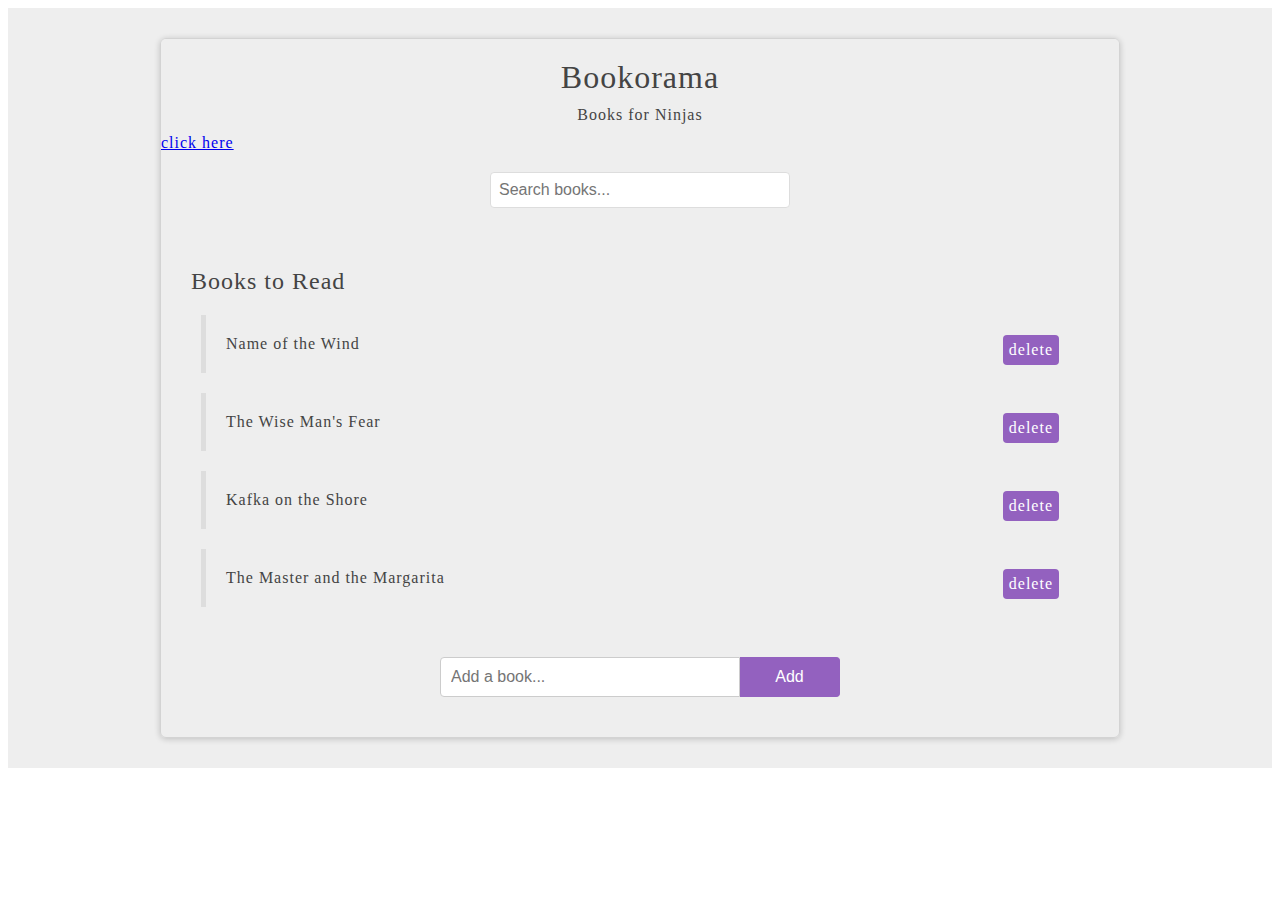
<file: Lesson(Atributes)-14/index.html>
<!DOCTYPE <!DOCTYPE html>
<html>
<head>
    <meta charset="utf-8" />
    <meta http-equiv="X-UA-Compatible" content="IE=edge">
    <title>Page Title</title>
    <meta name="viewport" content="width=device-width, initial-scale=1">
    <link rel="stylesheet" type="text/css" media="screen" href="style.css" />
   
</head>
<body>
    <div id=page-banner>
        <div id="wrapper">
            <header>
                <div id="page-banner">
                    <h1 class="title">Bookorama</h1>
              <p>Books for Ninjas</p>
              <a href="http://www.thenetninja.co.ku">click here</a>
              <form id="search-books">
                <input type="text" placeholder="Search books..." />
              </form>
                </div>
            </header>
            <div id="book-list">
                <h2 class="title">Books to Read</h2>
                <ul>
                    <li>
                        <span class="name">Name of the Wind</span>
                        <span class="delete">delete</span>
                    </li>
                    <li>
                        <span class="name">The Wise Man's Fear</span>
                        <span class="delete">delete</span>
                    </li>
                    <li>
                        <span class="name">Kafka on the Shore</span>
                        <span class="delete">delete</span>
                    </li>
                    <li>
                        <span class="name">The Master and the Margarita</span>
                        <span class="delete">delete</span>
                    </li>
                </ul>
            </div>
            <form id="add-book">
                <input type="text" placeholder="Add a book..." />
                <button>Add</button>
            </form>
    
        </div>
    </div>
    <script src="app.js"></script>
</body>
</html>
</file>
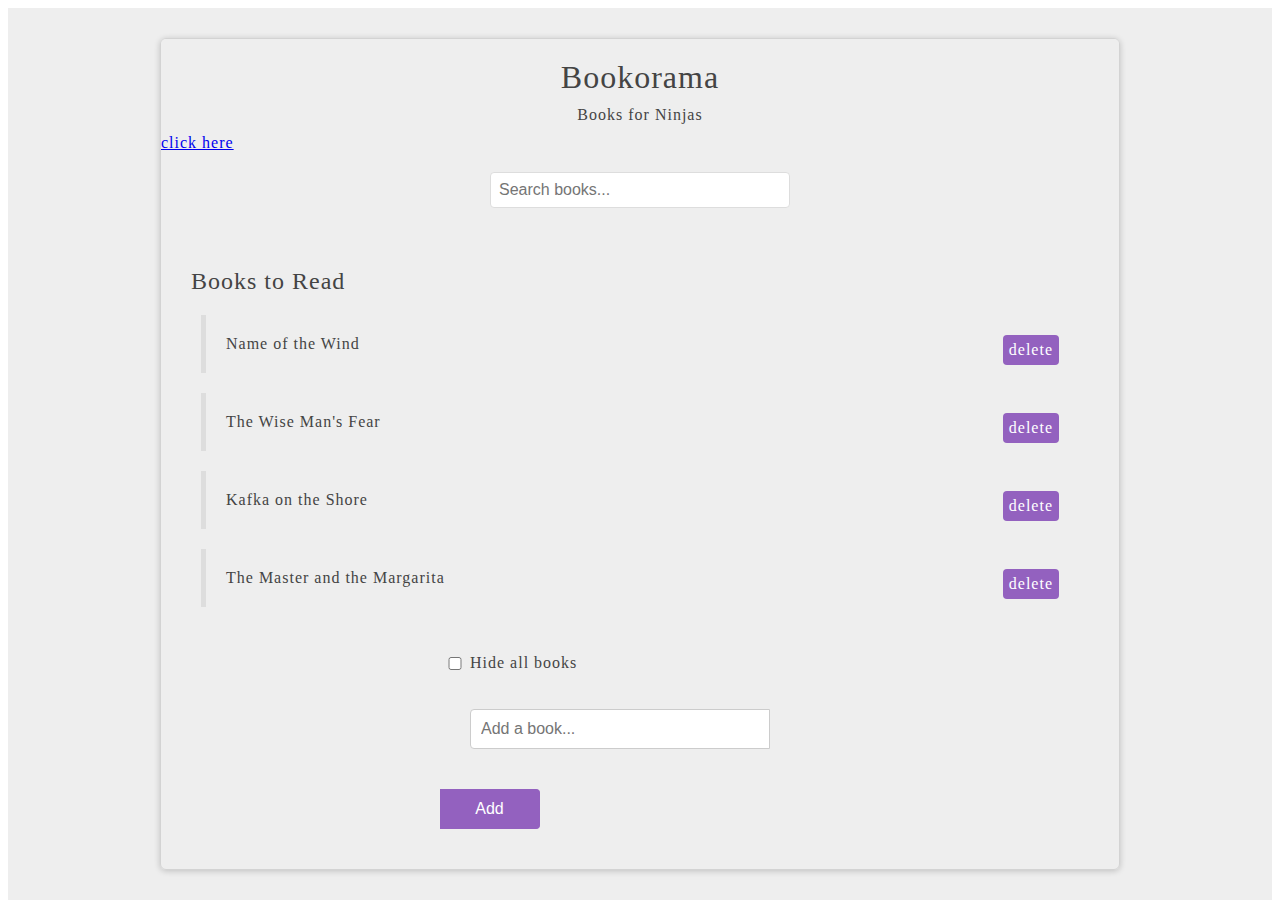
<file: Lesson(Checkboxes & Change Events)-15/index.html>
<!DOCTYPE <!DOCTYPE html>
<html>
<head>
    <meta charset="utf-8" />
    <meta http-equiv="X-UA-Compatible" content="IE=edge">
    <title>Page Title</title>
    <meta name="viewport" content="width=device-width, initial-scale=1">
    <link rel="stylesheet" type="text/css" media="screen" href="style.css" />
   
</head>
<body>
    <div id=page-banner>
        <div id="wrapper">
            <header>
                <div id="page-banner">
                    <h1 class="title">Bookorama</h1>
              <p>Books for Ninjas</p>
              <a href="http://www.thenetninja.co.ku">click here</a>
              <form id="search-books">
                <input type="text" placeholder="Search books..." />
              </form>
                </div>
            </header>
            <div id="book-list">
                <h2 class="title">Books to Read</h2>
                <ul>
                    <li>
                        <span class="name">Name of the Wind</span>
                        <span class="delete">delete</span>
                    </li>
                    <li>
                        <span class="name">The Wise Man's Fear</span>
                        <span class="delete">delete</span>
                    </li>
                    <li>
                        <span class="name">Kafka on the Shore</span>
                        <span class="delete">delete</span>
                    </li>
                    <li>
                        <span class="name">The Master and the Margarita</span>
                        <span class="delete">delete</span>
                    </li>
                </ul>
            </div>
            <form id="add-book">
                <input type="checkbox" id="hide"/>
                <label for="hide">Hide all books</label>
                <input type="text" placeholder="Add a book..." />
                <button>Add</button>
            </form>
    
        </div>
    </div>
    <script src="app.js"></script>
</body>
</html>
</file>
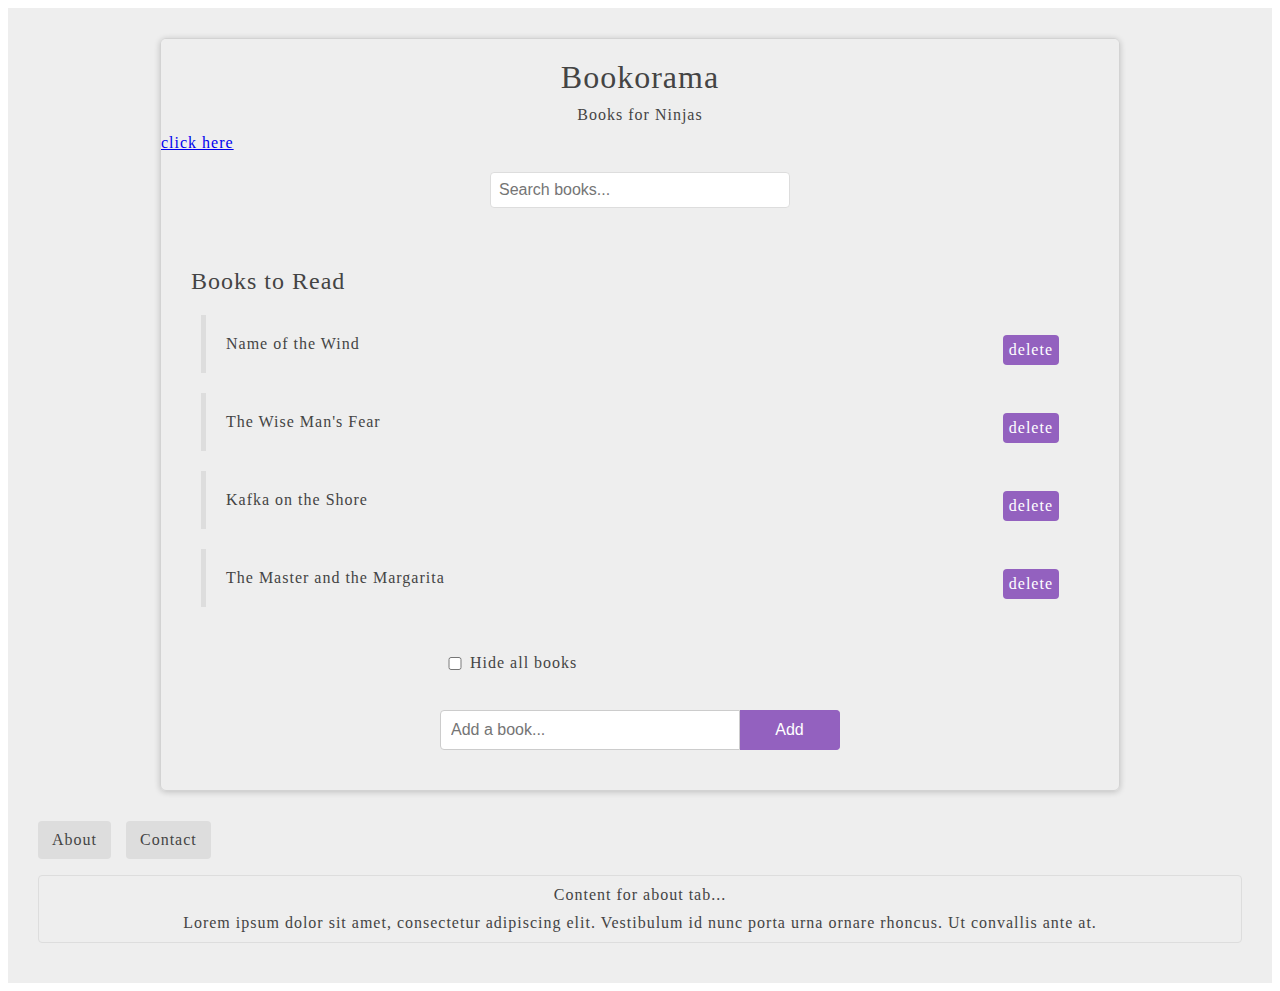
<file: Lesson(DOMContentLoaded Event)-18/index.html>
<!DOCTYPE <!DOCTYPE html>
<html>
<head>
    <meta charset="utf-8" />
    <meta http-equiv="X-UA-Compatible" content="IE=edge">
    <title>Page Title</title>
    <meta name="viewport" content="width=device-width, initial-scale=1">
    <link rel="stylesheet" type="text/css" media="screen" href="style.css" />
    <script src="app.js"></script>
</head>
<body>
    <div id=page-banner>
        <div id="wrapper">
            <header>
                <div id="page-banner">
                    <h1 class="title">Bookorama</h1>
              <p>Books for Ninjas</p>
              <a href="http://www.thenetninja.co.ku">click here</a>
              <form id="search-books">
                <input type="text" placeholder="Search books..." />
              </form>
                </div>
            </header>
            <div id="book-list">
                <h2 class="title">Books to Read</h2>
                <ul>
                    <li>
                        <span class="name">Name of the Wind</span>
                        <span class="delete">delete</span>
                    </li>
                    <li>
                        <span class="name">The Wise Man's Fear</span>
                        <span class="delete">delete</span>
                    </li>
                    <li>
                        <span class="name">Kafka on the Shore</span>
                        <span class="delete">delete</span>
                    </li>
                    <li>
                        <span class="name">The Master and the Margarita</span>
                        <span class="delete">delete</span>
                    </li>
                </ul>
            </div>
            <form id="add-book">
                <input type="checkbox" id="hide"/>
                <label for="hide">Hide all books</label>
                <input type="text" placeholder="Add a book..." />
                <button>Add</button>
            </form>
    
        </div>
        <div id="tabbed-content">
                <ul class="tabs">
                  <li data-target="#about" class="active">About</li>
                  <li data-target="#contact">Contact</li>
                </ul>
                <div class="panel active" id="about">
                  <p>Content for about tab...</p>
                  <p>Lorem ipsum dolor sit amet, consectetur adipiscing elit. Vestibulum id nunc porta urna ornare rhoncus. Ut convallis ante at.</p>
                </div>
                <div class="panel" id="contact">
                  <p>Content for contact tab...</p>
                  <p>Lorem ipsum dolor sit amet, consectetur adipiscing elit. Vestibulum id nunc porta urna ornare rhoncus. Ut convallis ante at.</p>
                </div>
              </div>
    </div>
    
</body>
</html>
</file>
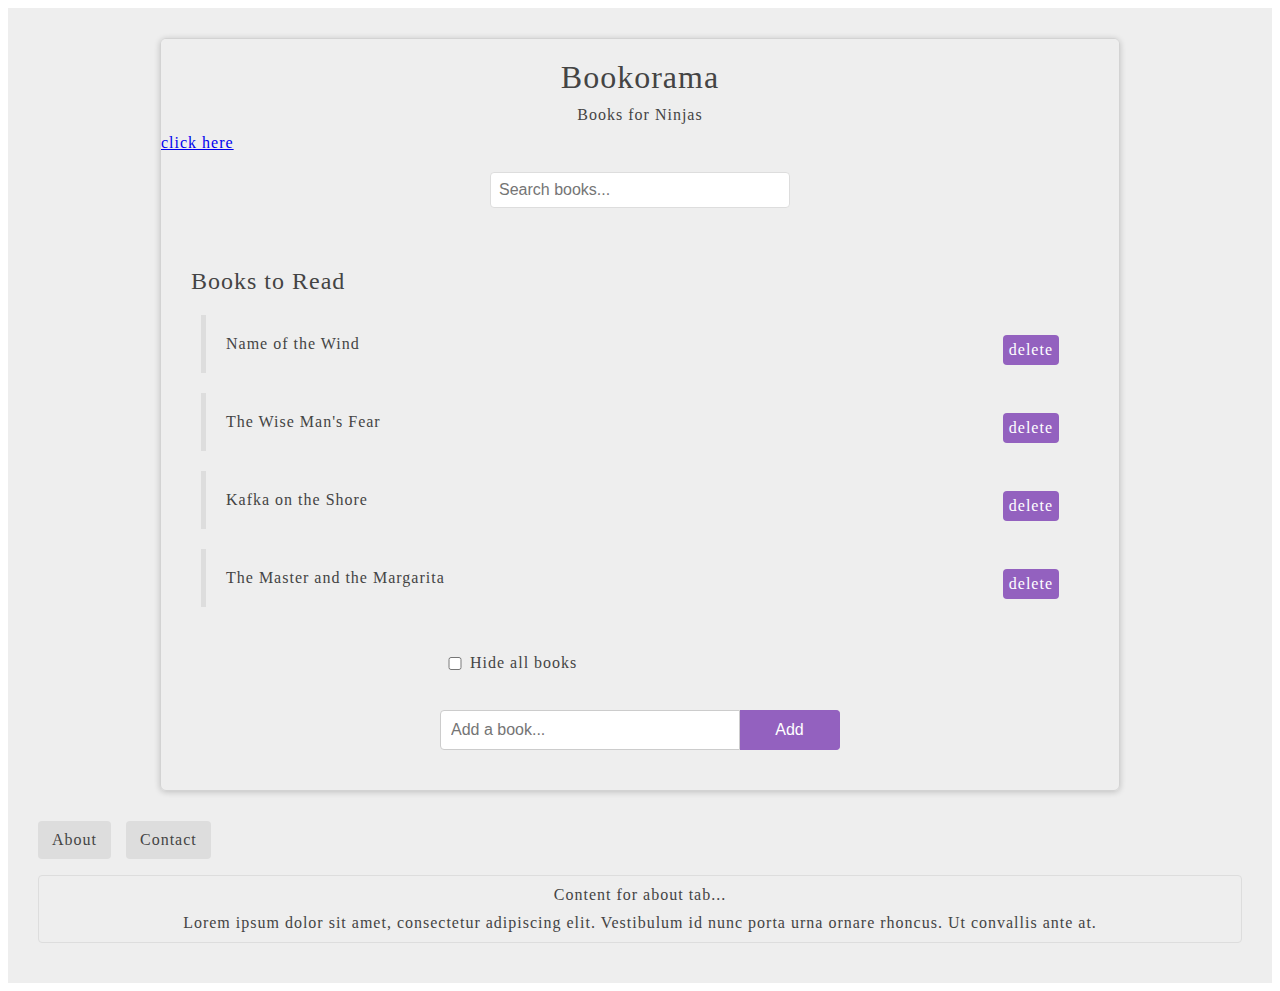
<file: Lesson(Tabbed Content)-17/index.html>
<!DOCTYPE <!DOCTYPE html>
<html>
<head>
    <meta charset="utf-8" />
    <meta http-equiv="X-UA-Compatible" content="IE=edge">
    <title>Page Title</title>
    <meta name="viewport" content="width=device-width, initial-scale=1">
    <link rel="stylesheet" type="text/css" media="screen" href="style.css" />
   
</head>
<body>
    <div id=page-banner>
        <div id="wrapper">
            <header>
                <div id="page-banner">
                    <h1 class="title">Bookorama</h1>
              <p>Books for Ninjas</p>
              <a href="http://www.thenetninja.co.ku">click here</a>
              <form id="search-books">
                <input type="text" placeholder="Search books..." />
              </form>
                </div>
            </header>
            <div id="book-list">
                <h2 class="title">Books to Read</h2>
                <ul>
                    <li>
                        <span class="name">Name of the Wind</span>
                        <span class="delete">delete</span>
                    </li>
                    <li>
                        <span class="name">The Wise Man's Fear</span>
                        <span class="delete">delete</span>
                    </li>
                    <li>
                        <span class="name">Kafka on the Shore</span>
                        <span class="delete">delete</span>
                    </li>
                    <li>
                        <span class="name">The Master and the Margarita</span>
                        <span class="delete">delete</span>
                    </li>
                </ul>
            </div>
            <form id="add-book">
                <input type="checkbox" id="hide"/>
                <label for="hide">Hide all books</label>
                <input type="text" placeholder="Add a book..." />
                <button>Add</button>
            </form>
    
        </div>
        <div id="tabbed-content">
                <ul class="tabs">
                  <li data-target="#about" class="active">About</li>
                  <li data-target="#contact">Contact</li>
                </ul>
                <div class="panel active" id="about">
                  <p>Content for about tab...</p>
                  <p>Lorem ipsum dolor sit amet, consectetur adipiscing elit. Vestibulum id nunc porta urna ornare rhoncus. Ut convallis ante at.</p>
                </div>
                <div class="panel" id="contact">
                  <p>Content for contact tab...</p>
                  <p>Lorem ipsum dolor sit amet, consectetur adipiscing elit. Vestibulum id nunc porta urna ornare rhoncus. Ut convallis ante at.</p>
                </div>
              </div>
    </div>
    <script src="app.js"></script>
</body>
</html>
</file>
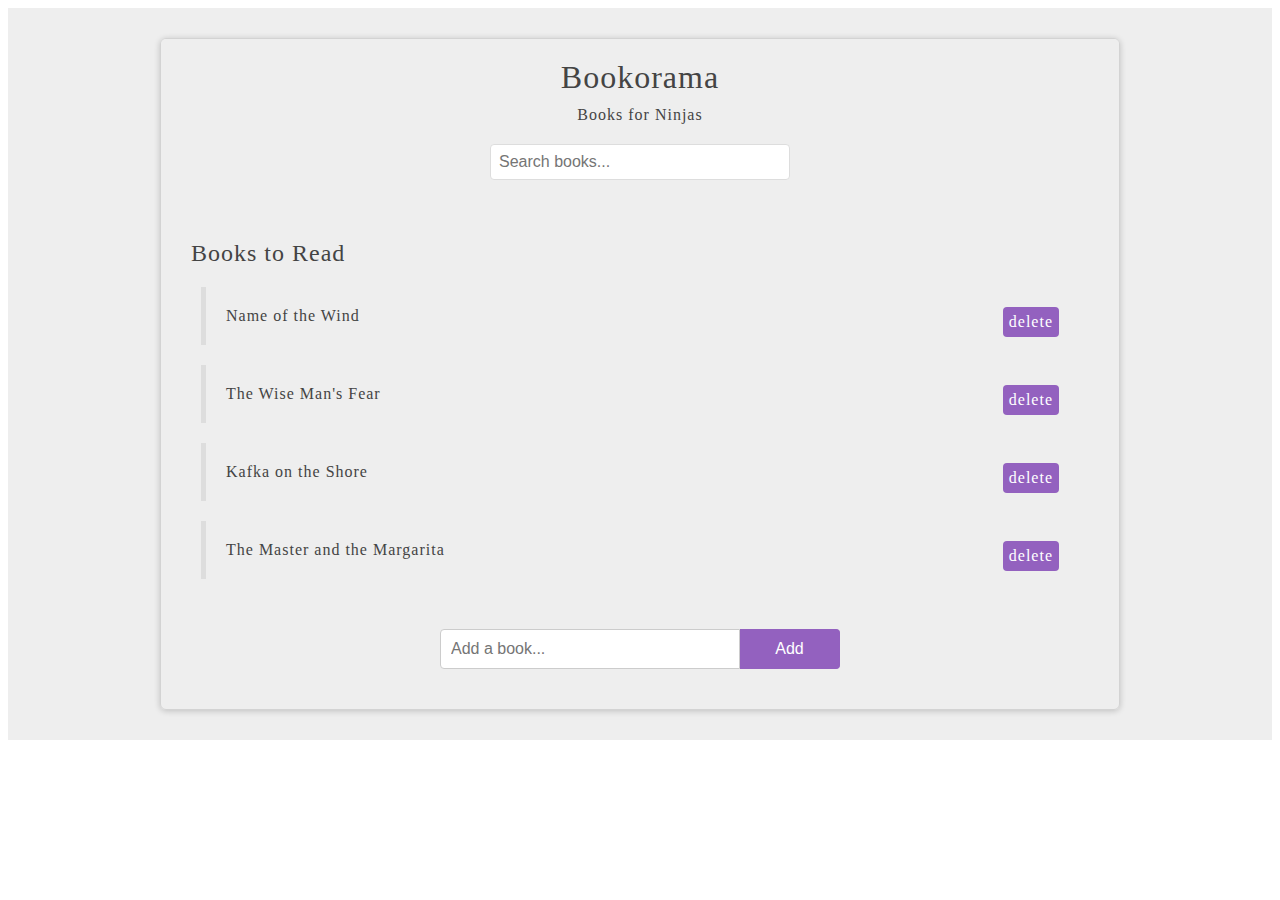
<file: Lesson-3/index.html>
<!DOCTYPE <!DOCTYPE html>
<html>
<head>
    <meta charset="utf-8" />
    <meta http-equiv="X-UA-Compatible" content="IE=edge">
    <title>Page Title</title>
    <meta name="viewport" content="width=device-width, initial-scale=1">
    <link rel="stylesheet" type="text/css" media="screen" href="style.css" />
   
</head>
<body>
    <div id=page-banner>
        <div id="wrapper">
            <header>
                <div id="page-banner">
                    <h1 class="title">Bookorama</h1>
              <p>Books for Ninjas</p>
              <form id="search-books">
                <input type="text" placeholder="Search books..." />
              </form>
                </div>
            </header>
            <div id="book-list">
                <h2 class="title">Books to Read</h2>
                <ul>
                    <li>
                        <span class="name">Name of the Wind</span>
                        <span class="delete">delete</span>
                    </li>
                    <li>
                        <span class="name">The Wise Man's Fear</span>
                        <span class="delete">delete</span>
                    </li>
                    <li>
                        <span class="name">Kafka on the Shore</span>
                        <span class="delete">delete</span>
                    </li>
                    <li>
                        <span class="name">The Master and the Margarita</span>
                        <span class="delete">delete</span>
                    </li>
                </ul>
            </div>
            <form id="add-book">
                <input type="text" placeholder="Add a book..." />
                <button>Add</button>
            </form>
    
        </div>
    </div>
    <script src="app.js"></script>
</body>
</html>
</file>
<file: Lesson(Atributes)-14/style.css>
body{
    font-family: Tahoma;
    color: #444;
    letter-spacing: 1px;
}

h1, h2{
    font-weight: normal;
}

#wrapper{
    width: 90%;
    max-width: 960px;
    margin: 20px auto;
    border-radius: 6px;
    box-shadow: 0px 1px 6px rgba(0,0,0,0.2);
    box-sizing: border-box;
    padding: 0 0 20px;
    overflow: hidden;
    border: 1px solid lightgray;
}

#page-banner{
    background: #eee ;
    padding: 10px 0;

}

#page-banner h1, #page-banner p{
    width: 100%;
    text-align: center;
    margin: 10px 0;
}

#page-banner input{
    width: 90%;
    max-width: 300px;
    margin: 20px auto;
    display: block;
    padding: 8px;
    border: 1px solid #ddd;
    border-radius: 4px;
    font-size: 16px;
    color: #444;
}

#book-list, #add-book, #tabbed-content{
    margin: 30px;
}

#book-list ul, #tabbed-content ul{
    list-style-type: none;
    padding: 0;
}

#book-list li{
    padding: 20px;
    border-left: 5px solid #ddd;
    margin: 20px 10px;
}

#book-list li:hover{
    border-color: #9361bf;
}

.delete{
    float: right;
    background: #9361bf;
    padding: 6px;
    border-radius: 4px;
    cursor: pointer;
    color: white;
}

.delete:hover{
    background: #333;
}

#add-book{
    width: 400px;
    margin: 0 auto;
}

#add-book input{
    display: block;
    margin: 20px 0;
    padding: 10px;
    border: 1px solid #ccc;
    font-size: 16px;
    border-radius: 4px 0 0 4px;
    box-sizing: border-box;
    width: 300px;
    float: left;
}

#add-book button{
    border: 1px solid #9361bf;
    background: #9361bf;
    padding: 10px 20px;
    font-size: 16px;
    display: inline-block;
    margin: 0;
    border-radius: 0 4px 4px 0;
    cursor: pointer;
    width: 100px;
    float: left;
    margin: 20px 0;
    border-left: 0;
    color: white;
}

#add-book:after{
    content: '';
    display: block;
    clear: both;
}

/*
#tabbed-content li{
    display: inline-block;
    padding: 10px 14px;
    background: #ddd;
    border-radius: 4px;
    cursor: pointer;
    margin-right: 10px;
}
#tabbed-content .tab{
    display: none;
    border: 1px solid #ddd;
    padding: 0 10px;
    border-radius: 4px;
}
#tabbed-content .tab.active{
    display: block;
}
*/
</file>
<file: Lesson(Checkboxes & Change Events)-15/style.css>
body{
    font-family: Tahoma;
    color: #444;
    letter-spacing: 1px;
}

h1, h2{
    font-weight: normal;
}

#wrapper{
    width: 90%;
    max-width: 960px;
    margin: 20px auto;
    border-radius: 6px;
    box-shadow: 0px 1px 6px rgba(0,0,0,0.2);
    box-sizing: border-box;
    padding: 0 0 20px;
    overflow: hidden;
    border: 1px solid lightgray;
}

#page-banner{
    background: #eee ;
    padding: 10px 0;

}

#page-banner h1, #page-banner p{
    width: 100%;
    text-align: center;
    margin: 10px 0;
}

#page-banner input{
    width: 90%;
    max-width: 300px;
    margin: 20px auto;
    display: block;
    padding: 8px;
    border: 1px solid #ddd;
    border-radius: 4px;
    font-size: 16px;
    color: #444;
}

#book-list, #add-book, #tabbed-content{
    margin: 30px;
}

#book-list ul, #tabbed-content ul{
    list-style-type: none;
    padding: 0;
}

#book-list li{
    padding: 20px;
    border-left: 5px solid #ddd;
    margin: 20px 10px;
}

#book-list li:hover{
    border-color: #9361bf;
}

.delete{
    float: right;
    background: #9361bf;
    padding: 6px;
    border-radius: 4px;
    cursor: pointer;
    color: white;
}

.delete:hover{
    background: #333;
}

#add-book{
    width: 400px;
    margin: 0 auto;
}

#add-book input{
    display: block;
    margin: 20px 0;
    padding: 10px;
    border: 1px solid #ccc;
    font-size: 16px;
    border-radius: 4px 0 0 4px;
    box-sizing: border-box;
    width: 300px;
    float: left;
}

#add-book button{
    border: 1px solid #9361bf;
    background: #9361bf;
    padding: 10px 20px;
    font-size: 16px;
    display: inline-block;
    margin: 0;
    border-radius: 0 4px 4px 0;
    cursor: pointer;
    width: 100px;
    float: left;
    margin: 20px 0;
    border-left: 0;
    color: white;
}

#add-book:after{
    content: '';
    display: block;
    clear: both;
}
#add-book #hide{
    width: 30px;
}
#add-book label{
    line-height: 52px;
}
/*
#tabbed-content li{
    display: inline-block;
    padding: 10px 14px;
    background: #ddd;
    border-radius: 4px;
    cursor: pointer;
    margin-right: 10px;
}
#tabbed-content .tab{
    display: none;
    border: 1px solid #ddd;
    padding: 0 10px;
    border-radius: 4px;
}
#tabbed-content .tab.active{
    display: block;
}
*/
</file>
<file: Lesson(DOMContentLoaded Event)-18/style.css>
body{
    font-family: Tahoma;
    color: #444;
    letter-spacing: 1px;
}

h1, h2{
    font-weight: normal;
}

#wrapper{
    width: 90%;
    max-width: 960px;
    margin: 20px auto;
    border-radius: 6px;
    box-shadow: 0px 1px 6px rgba(0,0,0,0.2);
    box-sizing: border-box;
    padding: 0 0 20px;
    overflow: hidden;
    border: 1px solid lightgray;
}

#page-banner{
    background: #eee ;
    padding: 10px 0;

}

#page-banner h1, #page-banner p{
    width: 100%;
    text-align: center;
    margin: 10px 0;
}

#page-banner input{
    width: 90%;
    max-width: 300px;
    margin: 20px auto;
    display: block;
    padding: 8px;
    border: 1px solid #ddd;
    border-radius: 4px;
    font-size: 16px;
    color: #444;
}

#book-list, #add-book, #tabbed-content{
    margin: 30px;
}

#book-list ul, #tabbed-content ul{
    list-style-type: none;
    padding: 0;
}

#book-list li{
    padding: 20px;
    border-left: 5px solid #ddd;
    margin: 20px 10px;
}

#book-list li:hover{
    border-color: #9361bf;
}

.delete{
    float: right;
    background: #9361bf;
    padding: 6px;
    border-radius: 4px;
    cursor: pointer;
    color: white;
}

.delete:hover{
    background: #333;
}

#add-book{
    width: 400px;
    margin: 0 auto;
}

#add-book input{
    display: block;
    margin: 20px 0;
    padding: 10px;
    border: 1px solid #ccc;
    font-size: 16px;
    border-radius: 4px 0 0 4px;
    box-sizing: border-box;
    width: 300px;
    float: left;
    clear: both;
}

#add-book button{
    border: 1px solid #9361bf;
    background: #9361bf;
    padding: 10px 20px;
    font-size: 16px;
    display: inline-block;
    margin: 0;
    border-radius: 0 4px 4px 0;
    cursor: pointer;
    width: 100px;
    float: left;
    margin: 20px 0;
    border-left: 0;
    color: white;
}

#add-book:after{
    content: '';
    display: block;
    clear: both;
}

#add-book #hide{
  width: 30px;
}

#add-book label{
  line-height: 52px;
}

#tabbed-content li{
    display: inline-block;
    padding: 10px 14px;
    background: #ddd;
    border-radius: 4px;
    cursor: pointer;
    margin-right: 10px;
}

#tabbed-content .panel{
    display: none;
    border: 1px solid #ddd;
    padding: 0 10px;
    border-radius: 4px;
}

#tabbed-content .panel.active{
    display: block;
}
</file>
<file: Lesson(Tabbed Content)-17/style.css>
body{
    font-family: Tahoma;
    color: #444;
    letter-spacing: 1px;
}

h1, h2{
    font-weight: normal;
}

#wrapper{
    width: 90%;
    max-width: 960px;
    margin: 20px auto;
    border-radius: 6px;
    box-shadow: 0px 1px 6px rgba(0,0,0,0.2);
    box-sizing: border-box;
    padding: 0 0 20px;
    overflow: hidden;
    border: 1px solid lightgray;
}

#page-banner{
    background: #eee ;
    padding: 10px 0;

}

#page-banner h1, #page-banner p{
    width: 100%;
    text-align: center;
    margin: 10px 0;
}

#page-banner input{
    width: 90%;
    max-width: 300px;
    margin: 20px auto;
    display: block;
    padding: 8px;
    border: 1px solid #ddd;
    border-radius: 4px;
    font-size: 16px;
    color: #444;
}

#book-list, #add-book, #tabbed-content{
    margin: 30px;
}

#book-list ul, #tabbed-content ul{
    list-style-type: none;
    padding: 0;
}

#book-list li{
    padding: 20px;
    border-left: 5px solid #ddd;
    margin: 20px 10px;
}

#book-list li:hover{
    border-color: #9361bf;
}

.delete{
    float: right;
    background: #9361bf;
    padding: 6px;
    border-radius: 4px;
    cursor: pointer;
    color: white;
}

.delete:hover{
    background: #333;
}

#add-book{
    width: 400px;
    margin: 0 auto;
}

#add-book input{
    display: block;
    margin: 20px 0;
    padding: 10px;
    border: 1px solid #ccc;
    font-size: 16px;
    border-radius: 4px 0 0 4px;
    box-sizing: border-box;
    width: 300px;
    float: left;
    clear: both;
}

#add-book button{
    border: 1px solid #9361bf;
    background: #9361bf;
    padding: 10px 20px;
    font-size: 16px;
    display: inline-block;
    margin: 0;
    border-radius: 0 4px 4px 0;
    cursor: pointer;
    width: 100px;
    float: left;
    margin: 20px 0;
    border-left: 0;
    color: white;
}

#add-book:after{
    content: '';
    display: block;
    clear: both;
}

#add-book #hide{
  width: 30px;
}

#add-book label{
  line-height: 52px;
}

#tabbed-content li{
    display: inline-block;
    padding: 10px 14px;
    background: #ddd;
    border-radius: 4px;
    cursor: pointer;
    margin-right: 10px;
}

#tabbed-content .panel{
    display: none;
    border: 1px solid #ddd;
    padding: 0 10px;
    border-radius: 4px;
}

#tabbed-content .panel.active{
    display: block;
}
</file>
<file: Lesson-3/style.css>
body{
    font-family: Tahoma;
    color: #444;
    letter-spacing: 1px;
}

h1, h2{
    font-weight: normal;
}

#wrapper{
    width: 90%;
    max-width: 960px;
    margin: 20px auto;
    border-radius: 6px;
    box-shadow: 0px 1px 6px rgba(0,0,0,0.2);
    box-sizing: border-box;
    padding: 0 0 20px;
    overflow: hidden;
    border: 1px solid lightgray;
}

#page-banner{
    background: #eee ;
    padding: 10px 0;

}

#page-banner h1, #page-banner p{
    width: 100%;
    text-align: center;
    margin: 10px 0;
}

#page-banner input{
    width: 90%;
    max-width: 300px;
    margin: 20px auto;
    display: block;
    padding: 8px;
    border: 1px solid #ddd;
    border-radius: 4px;
    font-size: 16px;
    color: #444;
}

#book-list, #add-book, #tabbed-content{
    margin: 30px;
}

#book-list ul, #tabbed-content ul{
    list-style-type: none;
    padding: 0;
}

#book-list li{
    padding: 20px;
    border-left: 5px solid #ddd;
    margin: 20px 10px;
}

#book-list li:hover{
    border-color: #9361bf;
}

.delete{
    float: right;
    background: #9361bf;
    padding: 6px;
    border-radius: 4px;
    cursor: pointer;
    color: white;
}

.delete:hover{
    background: #333;
}

#add-book{
    width: 400px;
    margin: 0 auto;
}

#add-book input{
    display: block;
    margin: 20px 0;
    padding: 10px;
    border: 1px solid #ccc;
    font-size: 16px;
    border-radius: 4px 0 0 4px;
    box-sizing: border-box;
    width: 300px;
    float: left;
}

#add-book button{
    border: 1px solid #9361bf;
    background: #9361bf;
    padding: 10px 20px;
    font-size: 16px;
    display: inline-block;
    margin: 0;
    border-radius: 0 4px 4px 0;
    cursor: pointer;
    width: 100px;
    float: left;
    margin: 20px 0;
    border-left: 0;
    color: white;
}

#add-book:after{
    content: '';
    display: block;
    clear: both;
}

/*
#tabbed-content li{
    display: inline-block;
    padding: 10px 14px;
    background: #ddd;
    border-radius: 4px;
    cursor: pointer;
    margin-right: 10px;
}
#tabbed-content .tab{
    display: none;
    border: 1px solid #ddd;
    padding: 0 10px;
    border-radius: 4px;
}
#tabbed-content .tab.active{
    display: block;
}
*/
</file>
